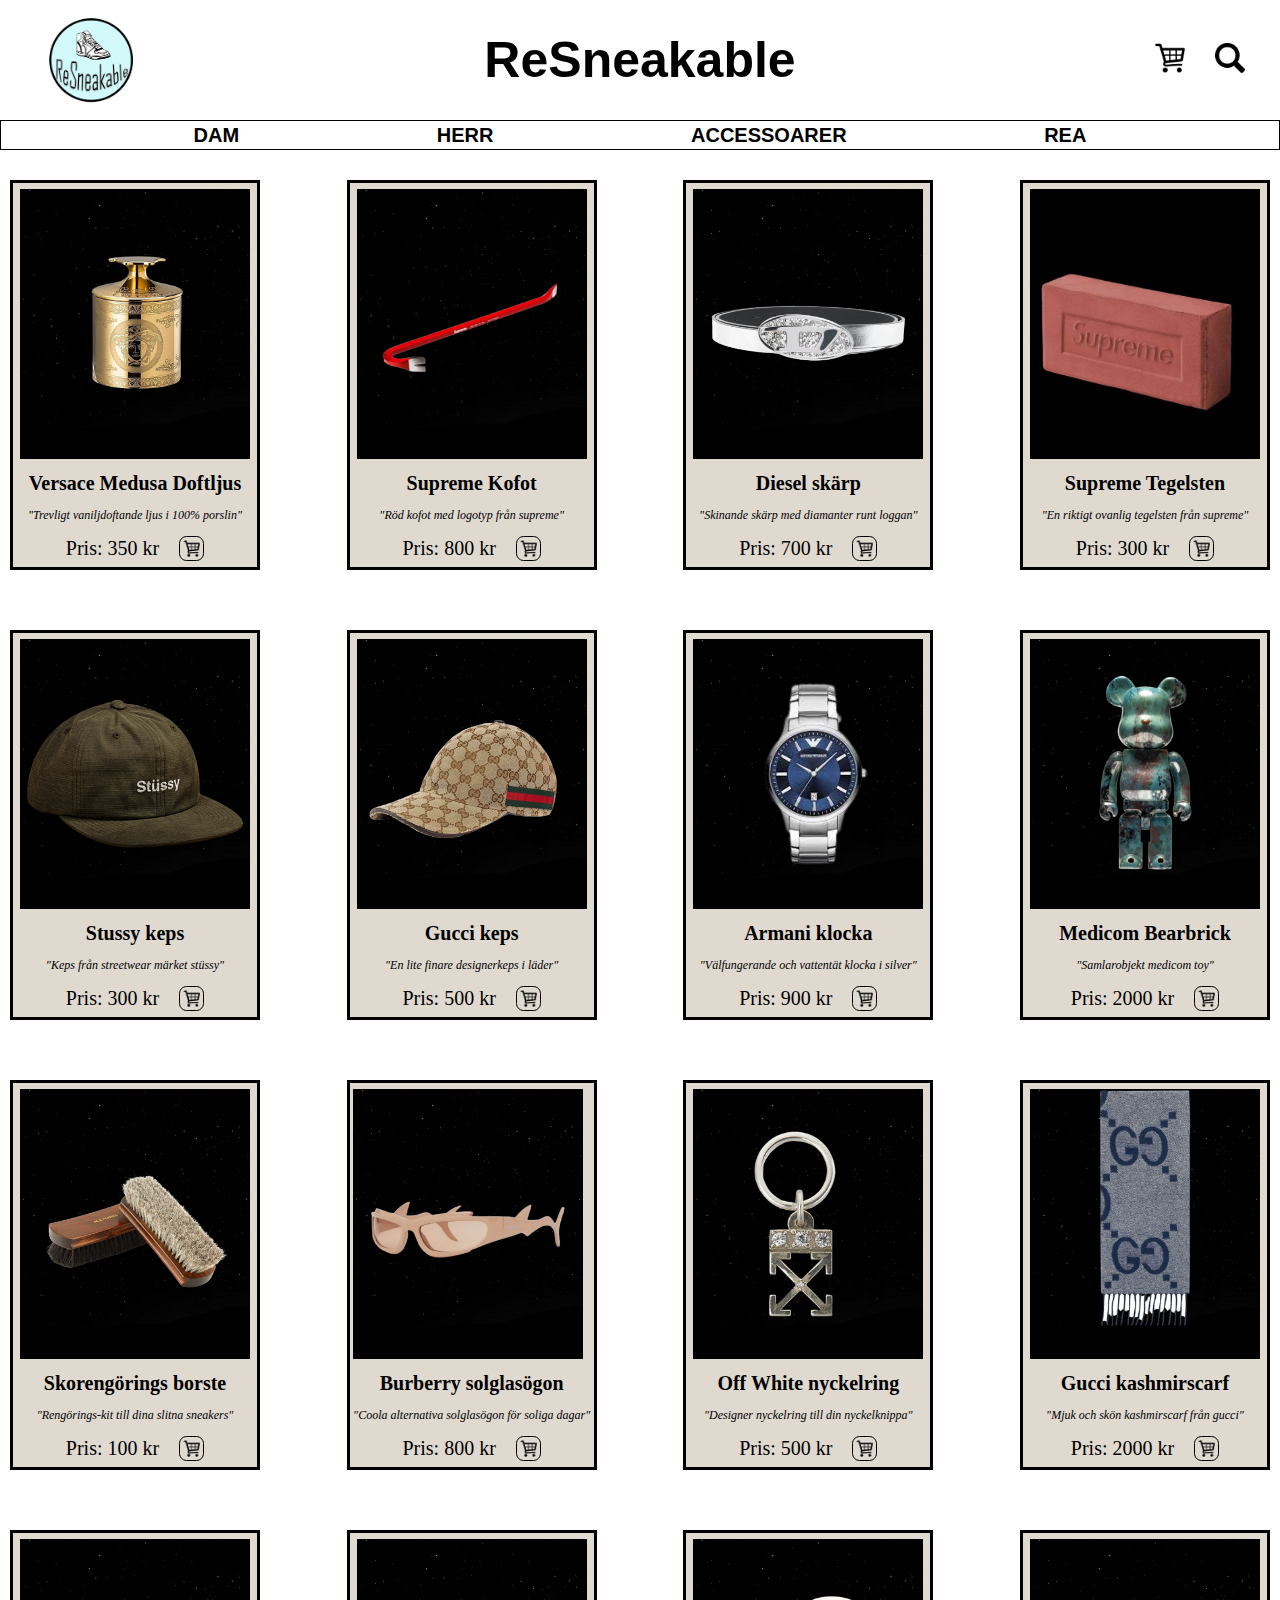
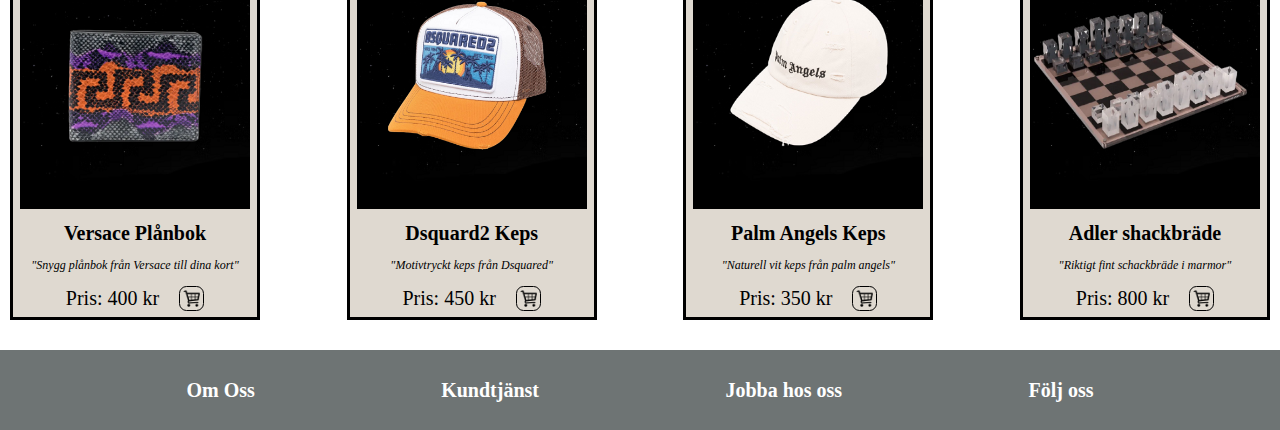
<file: accessoarer.html>
<!DOCTYPE html>
<html lang="en">
<head>
    <meta charset="UTF-8">
    <meta http-equiv="X-UA-Compatible" content="IE=edge">
    <meta name="viewport" content="width=device-width, initial-scale=1.0">
    <title>Accessoarer</title>
    <link rel="stylesheet" href="css/style.css">
</head>
<body>
    <div id="grid_accessorarer">
        <header>
            <img src="img/logga_hemsida.png" alt="loggans_hemsida" id="site_logo">
            <a href="index.html"><h1>ReSneakable</h1></a>
            <section class="shopping_icons">
                <p> <img src="img/varukorg.png" alt="Varukorg"></p>
                <p><img src="img/search_icon.png" alt="Sok_ikon"></p>
            </section>
            
        </header>
        
        <nav id="Kategorier">
            <h2>DAM</h2>
            <h2>HERR</h2>
            <a href="accessoarer.html"><h2>ACCESSOARER</h2></a>
            <h2>REA</h2>
        </nav>

        <section id="Nyheter">
            <article class="Nyheter_bild">
                <img src="img/versacemedusacandle.png" alt="doftljus_accessoar_produkt"><h3>Versace Medusa Doftljus</h3>
                <p class="pris_beskrivning"><em>"Trevligt vaniljdoftande ljus i 100% porslin"</em></p>
                    <article class="varukorg_produkter">
                        <p class="pris">Pris: 350 kr</p>
                        <img src="img/varukorg.png" alt="varukorg_produkter">
                    </article>
            </article>
            <article class="Nyheter_bild">
                <img src="img/supremecrowbar.png" alt="kofot_accessoar_produkt"><h3>Supreme Kofot</h3>
                <p class="pris_beskrivning"><em>"Röd kofot med logotyp från supreme"</em></p>
                <article class="varukorg_produkter">
                    <p class="pris">Pris: 800 kr</p>
                    <img src="img/varukorg.png" alt="varukorg_produkter">
                </article>
            </article>
            <article class="Nyheter_bild">
                <img src="img/dieselbelt.png" alt="skärp_accessoar_produkt"><h3>Diesel skärp</h3>
                <p class="pris_beskrivning"><em>"Skinande skärp med diamanter runt loggan"</em></p>
                <article class="varukorg_produkter">
                    <p class="pris">Pris: 700 kr</p>
                    <img src="img/varukorg.png" alt="varukorg_produkter">
                </article>
            </article>
            <article class="Nyheter_bild">
                <img src="img/supremebrick.jpg" alt="telgelsten_accessoar_produkt"><h3>Supreme Tegelsten</h3>
                <p class="pris_beskrivning"><em>"En riktigt ovanlig tegelsten från supreme"</em></p>
                <article class="varukorg_produkter">
                    <p class="pris">Pris: 300 kr</p>
                    <img src="img/varukorg.png" alt="varukorg_produkter">
                </article>
            </article>
            <article class="Nyheter_bild">
                <img src="img/stussycap.png" alt="stussy_skärp_accessoar_produkt"><h3>Stussy keps</h3>
                <p class="pris_beskrivning"><em>"Keps från streetwear märket stüssy"</em></p>
                <article class="varukorg_produkter">
                    <p class="pris">Pris: 300 kr</p>
                    <img src="img/varukorg.png" alt="varukorg_produkter">
                </article>
            </article>
            <article class="Nyheter_bild">
                <img src="img/guccicap.png" alt="gucci_keps_accessoar_produkt"><h3>Gucci keps</h3>
                <p class="pris_beskrivning"><em>"En lite finare designerkeps i läder"</em></p>
                <article class="varukorg_produkter">
                    <p class="pris">Pris: 500 kr</p>
                    <img src="img/varukorg.png" alt="varukorg_produkter">
                </article>
            </article>
            <article class="Nyheter_bild">
                <img src="img/armaniwatch.png" alt="armani_klocka_accessoar_produkt"><h3>Armani klocka</h3>
                <p class="pris_beskrivning"><em>"Välfungerande och vattentät klocka i silver"</em></p>
                <article class="varukorg_produkter">
                    <p class="pris">Pris: 900 kr</p>
                    <img src="img/varukorg.png" alt="varukorg_produkter">
                </article>
            </article>
            <article class="Nyheter_bild">
                <img src="img/medicomtoy.png" alt="medicom_samlarobjekt_accessoar_produkt"><h3>Medicom Bearbrick</h3>
                <p class="pris_beskrivning"><em>"Samlarobjekt medicom toy"</em></p>
                <article class="varukorg_produkter">
                    <p class="pris">Pris: 2000 kr</p>
                    <img src="img/varukorg.png" alt="varukorg_produkter">
                </article>
            </article>
            <article class="Nyheter_bild">
                <img src="img/shoepolishbrush.png" alt="skorengöringsborste_accessoar_produkt"><h3>Skorengörings borste</h3>
                <p class="pris_beskrivning"><em>"Rengörings-kit till dina slitna sneakers"</em></p>
                <article class="varukorg_produkter">
                    <p class="pris">Pris: 100 kr</p>
                    <img src="img/varukorg.png" alt="varukorg_produkter">
                </article>
            </article>
            <article class="Nyheter_bild">
                <img src="img/burberryeyewear.png" alt="burberry_solglasögon_accessoar_produkt"><h3>Burberry solglasögon</h3>
                <p class="pris_beskrivning"><em>"Coola alternativa solglasögon för soliga dagar"</em></p>
                <article class="varukorg_produkter">
                    <p class="pris">Pris: 800 kr</p>
                    <img src="img/varukorg.png" alt="varukorg_produkter">
                </article>
            </article>
            <article class="Nyheter_bild">
                <img src="img/offwhitekeychain.png" alt="off_white_nyckelring_accessoar_produkt"><h3>Off White nyckelring</h3>
                <p class="pris_beskrivning"><em>"Designer nyckelring till din nyckelknippa"</em></p>
                <article class="varukorg_produkter">
                    <p class="pris">Pris: 500 kr</p>
                    <img src="img/varukorg.png" alt="varukorg_produkter">
                </article>
            </article>
            <article class="Nyheter_bild">
                <img src="img/guccikashmirscraf.png" alt="gucci_kashmirscarf__accessoar_produkt"><h3>Gucci kashmirscarf</h3>
                <p class="pris_beskrivning"><em>"Mjuk och skön kashmirscarf från gucci"</em></p>
                <article class="varukorg_produkter">
                    <p class="pris">Pris: 2000 kr</p>
                    <img src="img/varukorg.png" alt="varukorg_produkter">
                </article>
            </article>
            <article class="Nyheter_bild">
                <img src="img/versacewallet.png" alt="versace_plånbok_accessoar_produkt"><h3>Versace Plånbok</h3>
                <p class="pris_beskrivning"><em>"Snygg plånbok från Versace till dina kort"</em></p>
                <article class="varukorg_produkter">
                    <p class="pris">Pris: 400 kr</p>
                    <img src="img/varukorg.png" alt="varukorg_produkter">
                </article>
            </article>
            <article class="Nyheter_bild">
                <img src="img/dsquared2cap.png" alt="dsquard2_keps_accessoar_produkt"><h3>Dsquard2 Keps</h3>
                <p class="pris_beskrivning"><em>"Motivtryckt keps från Dsquared"</em></p>
                <article class="varukorg_produkter">
                    <p class="pris">Pris: 450 kr</p>
                    <img src="img/varukorg.png" alt="varukorg_produkter">
                </article>
            </article>
            <article class="Nyheter_bild">
                <img src="img/palmangelscap.png" alt="palm_angels_keps_accessoar_produkt"><h3>Palm Angels Keps</h3>
                <p class="pris_beskrivning"><em>"Naturell vit keps från palm angels"</em></p>
                <article class="varukorg_produkter">
                    <p class="pris">Pris: 350 kr</p>
                    <img src="img/varukorg.png" alt="varukorg_produkter">
                </article>
            </article>
            <article class="Nyheter_bild">
                <img src="img/jonathanadlerchessboard.png" alt="shackbräde_accessoar_produkt"><h3>Adler shackbräde</h3>
                <p class="pris_beskrivning"><em>"Riktigt fint schackbräde i marmor"</em></p>
                <article class="varukorg_produkter">
                    <p class="pris">Pris: 800 kr</p>
                    <img src="img/varukorg.png" alt="varukorg_produkter">
                </article>
            </article>
        </section>

        <footer>
            <a href="om_oss.html"><h3>Om Oss</h3></a>
            <h3>Kundtjänst</h3>
            <h3>Jobba hos oss</h3>
            <h3>Följ oss</h3>
        </footer>

    </div>

    <script src="js/script.js"></script>

</body>
</html>
</file>
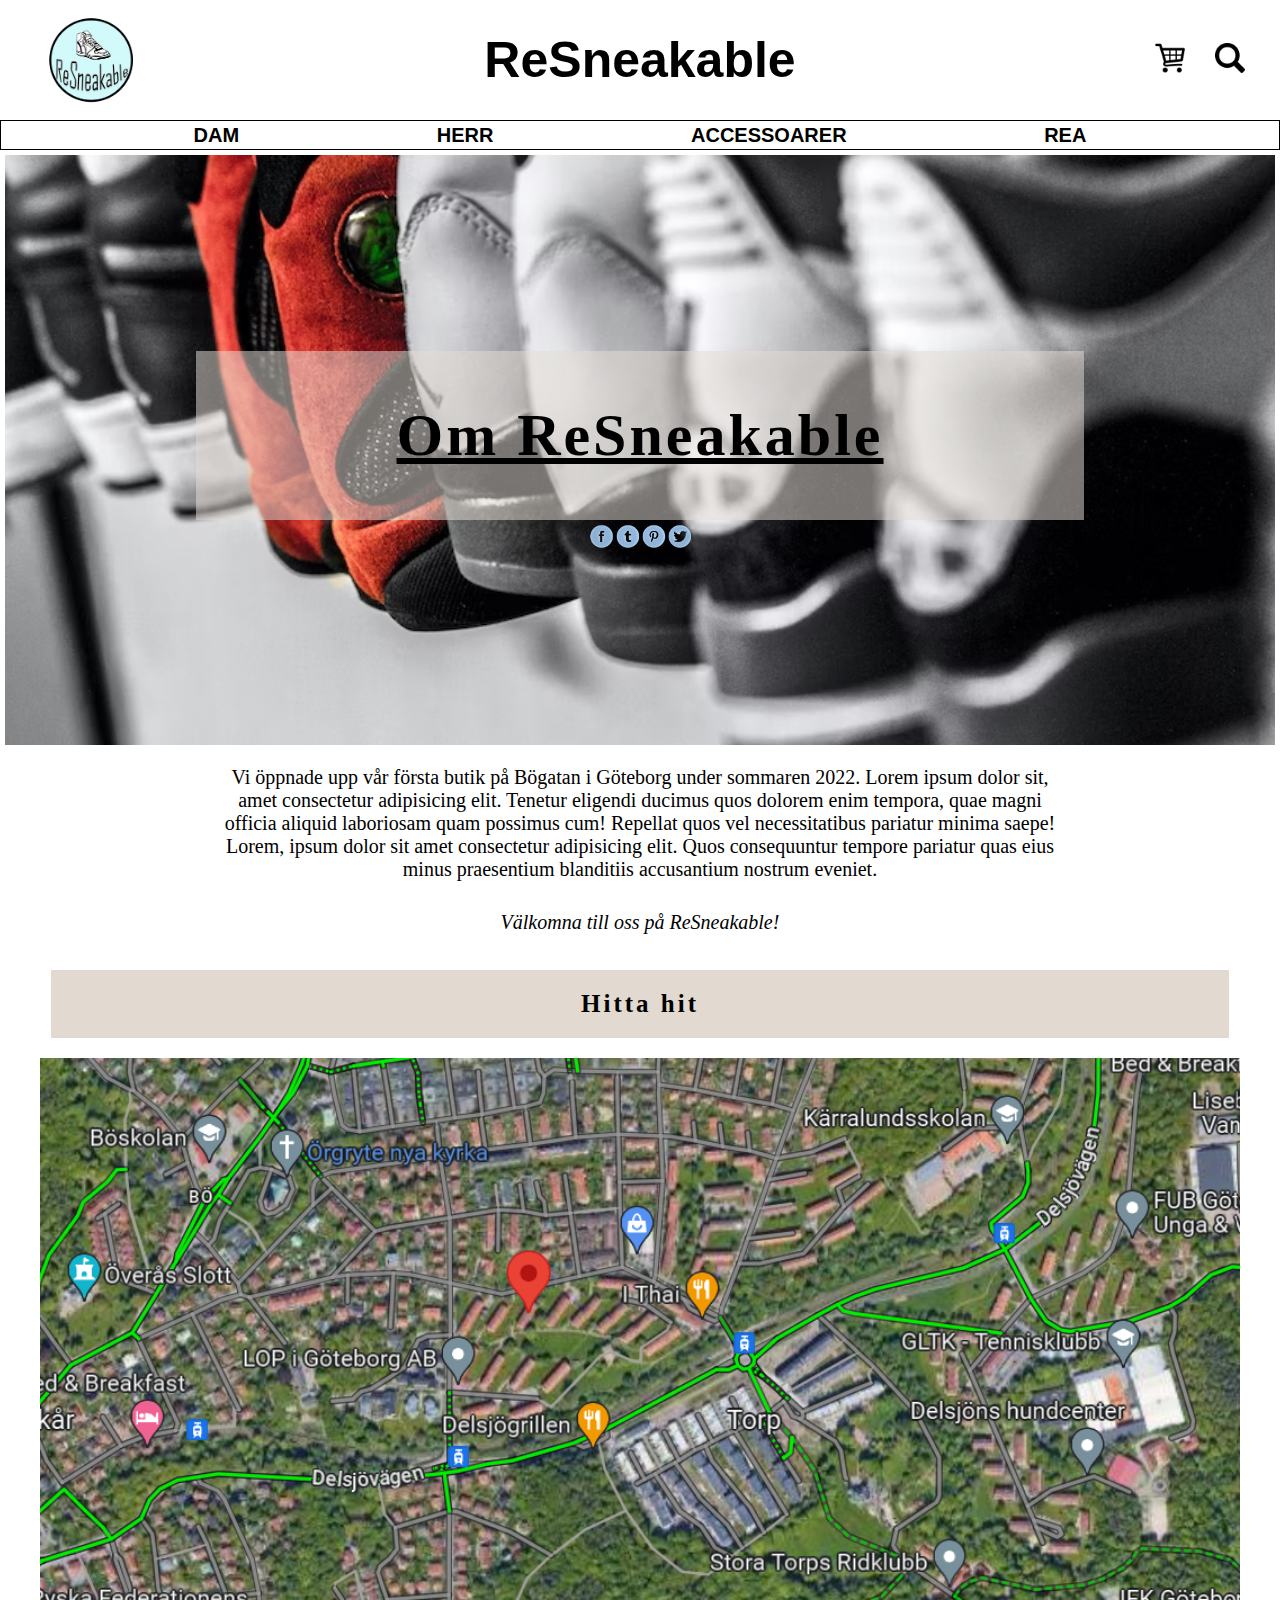
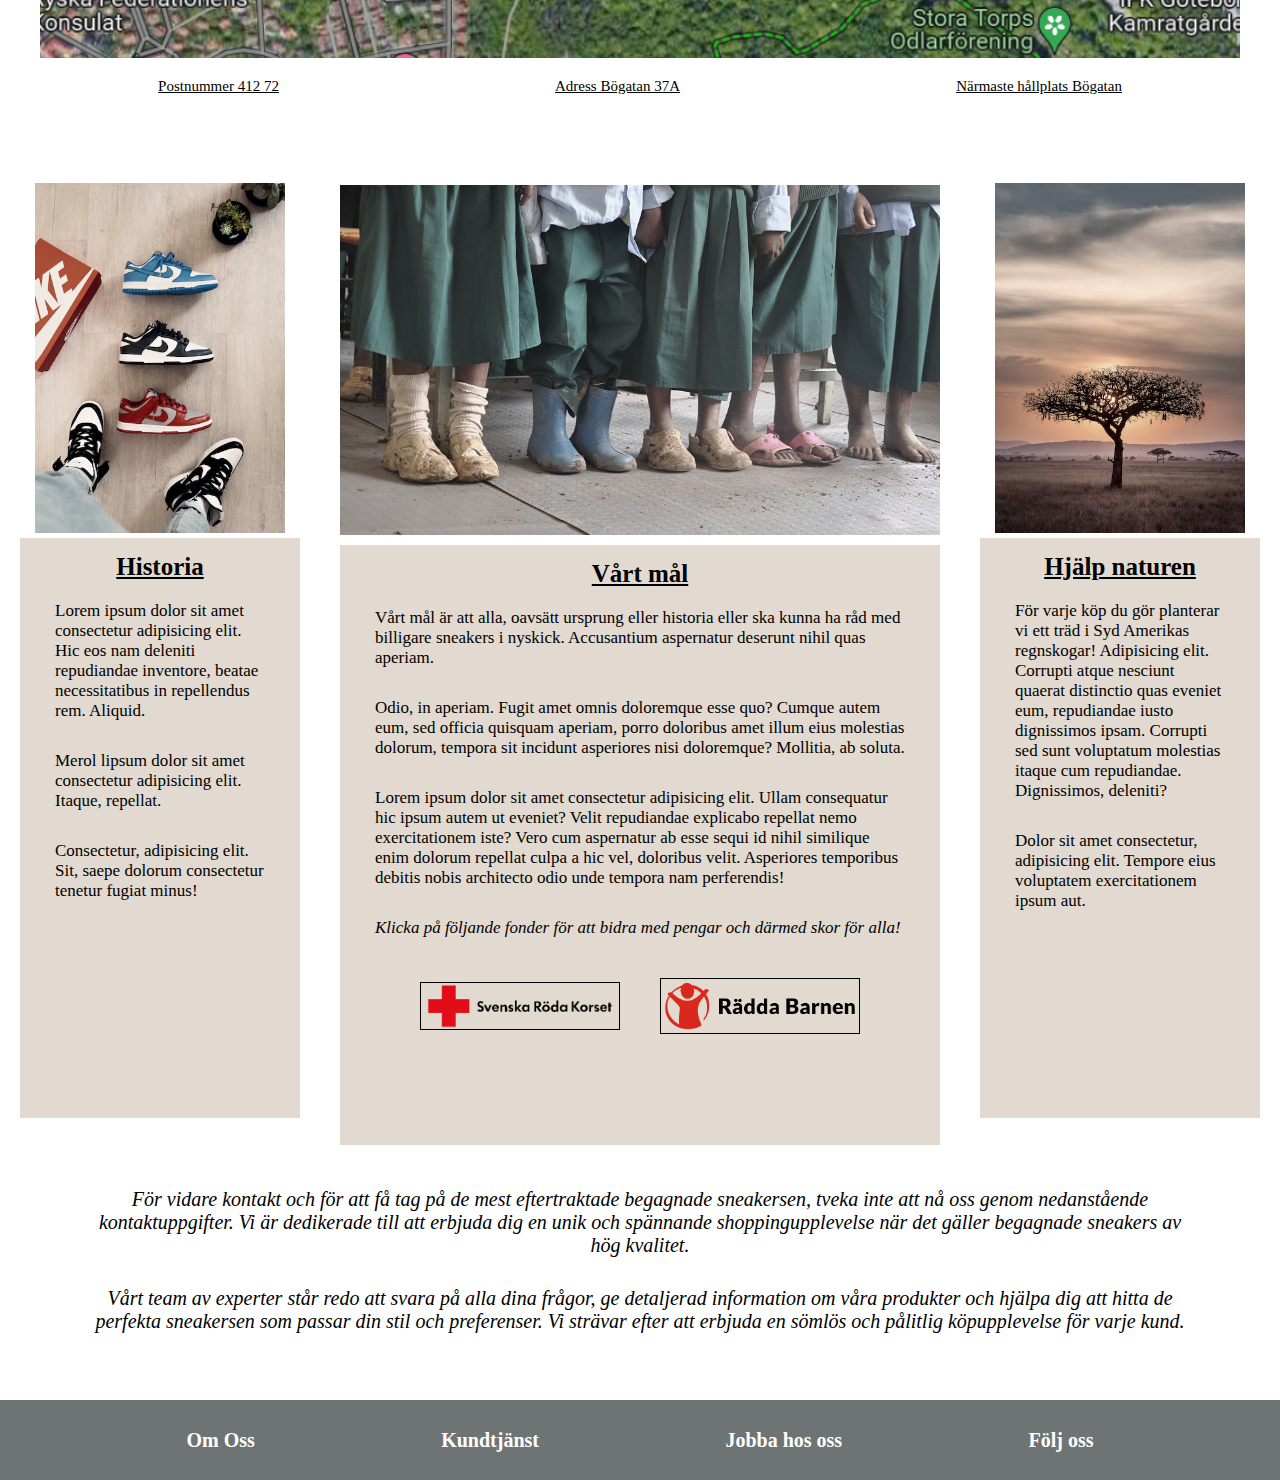
<file: om_oss.html>
<!DOCTYPE html>
<html lang="en">
<head>
    <meta charset="UTF-8">
    <meta http-equiv="X-UA-Compatible" content="IE=edge">
    <meta name="viewport" content="width=device-width, initial-scale=1.0">
    <title>Om Oss</title>
    <link rel="stylesheet" href="css/style.css">
</head>
<body>
    <div id="grid_om_oss">
        
        <header>
            <img src="img/logga_hemsida.png" alt="logga_hemsida" id="site_logo">
            <a href="index.html"><h1>ReSneakable</h1></a>
            <section class="shopping_icons">
                <p> <img src="img/varukorg.png" alt="Varukorgen"></p>
                <p><img src="img/search_icon.png" alt="Sok"></p>
            </section>
            
        </header>
        
        <nav id="Kategorier">
            <h2>DAM</h2>
            <h2>HERR</h2>
            <a href="accessoarer.html"><h2>ACCESSOARER</h2></a>
            <h2>REA</h2>
        </nav>

        <section id="om_oss_skor"> 
            <h4>Om ReSneakable</h4>
            <img src="img/logos.png" id="social_media_logo" alt="sociala_medier_logga">
        </section>

        <section class="om_oss_information">
            <p>Vi öppnade upp vår första butik på Bögatan i Göteborg under sommaren 2022. Lorem ipsum dolor sit, amet consectetur adipisicing elit. Tenetur eligendi ducimus quos dolorem enim tempora, quae magni officia aliquid laboriosam quam possimus cum! Repellat quos vel necessitatibus pariatur minima saepe! Lorem, ipsum dolor sit amet consectetur adipisicing elit. Quos consequuntur tempore pariatur quas eius minus praesentium blanditiis accusantium nostrum eveniet.</p>
            <p><em>Välkomna till oss på ReSneakable!</em></p>
        </section>


        <section class="om_oss_section" id="om_oss_vart_mal">
            <img class="om_oss_img2" src="img/no_shoes.jpg" alt="söndriga_skor">
            <article class="om_oss_text2" id="vart_mal_text">
                <h5 class="om_oss_rubriker">Vårt mål</h5>
                <p>Vårt mål är att alla, oavsätt ursprung eller historia eller ska kunna ha råd med billigare sneakers i nyskick. Accusantium aspernatur deserunt nihil quas aperiam.</p>
                <p>Odio, in aperiam. Fugit amet omnis doloremque esse quo? Cumque autem eum, sed officia quisquam aperiam, porro doloribus amet illum eius molestias dolorum, tempora sit incidunt asperiores nisi doloremque? Mollitia, ab soluta.</p>
                <p>Lorem ipsum dolor sit amet consectetur adipisicing elit. Ullam consequatur hic ipsum autem ut eveniet? Velit repudiandae explicabo repellat nemo exercitationem iste? Vero cum aspernatur ab esse sequi id nihil similique enim dolorum repellat culpa a hic vel, doloribus velit. Asperiores temporibus debitis nobis architecto odio unde tempora nam perferendis!</p>
                <p><em>Klicka på följande fonder för att bidra med pengar och därmed skor för alla!</em></p>
                <article id="funds">
                    <img id="red_cross" src="img/red_cross.png" alt="röda_korset_logga">
                    <img id="red_cross" src="img/radda_barn.png" alt="rädda_barnen">
                </article>
            </article>
        </section>
        <section class="om_oss_section" id="om_oss_historia">
            <img class="om_oss_img" src="img/sneakers_circle.jpg" alt="nya_dunklow_skor">
            <article class="om_oss_text" id="historia_text">
                <h5 class="om_oss_rubriker">Historia</h5>
                <p>Lorem ipsum dolor sit amet consectetur adipisicing elit. Hic eos nam deleniti repudiandae inventore, beatae necessitatibus in repellendus rem. Aliquid.</p>
                <p>Merol lipsum dolor sit amet consectetur adipisicing elit. Itaque, repellat.</p>
                <p>Consectetur, adipisicing elit. Sit, saepe dolorum consectetur tenetur fugiat minus!</p>
            </article>
        </section>
        <section class="om_oss_section" id="om_oss_trad">
            <img class="om_oss_img" src="img/rainforest_tree.jpg" alt="träd_i_regnskogen">
            <article class="om_oss_text" id="trad_text">
                <h5 class="om_oss_rubriker">Hjälp naturen</h5>
                <p>För varje köp du gör planterar vi ett träd i Syd Amerikas regnskogar! Adipisicing elit. Corrupti atque nesciunt quaerat distinctio quas eveniet eum, repudiandae iusto dignissimos ipsam. Corrupti sed sunt voluptatum molestias itaque cum repudiandae. Dignissimos, deleniti?</p>
                <p>Dolor sit amet consectetur, adipisicing elit. Tempore eius voluptatem exercitationem ipsum aut.</p>
            </article>
        </section>

        <section id="hitta">
            <article id="hitta_hit"><h3>Hitta hit</h3></article>
            <article id="hitta_hit_bild"></article>
            <ul id="adresser">
                <li>Postnummer 412 72</li>
                <li>Adress Bögatan 37A</li>
                <li>Närmaste hållplats Bögatan</li>
            </ul>
        </section>

        <section class="om_oss_information2">
            <p><em> För vidare kontakt och för att få tag på de mest eftertraktade begagnade sneakersen, tveka inte att nå oss genom nedanstående kontaktuppgifter. Vi är dedikerade till att erbjuda dig en unik och spännande shoppingupplevelse när det gäller begagnade sneakers av hög kvalitet.</em></p>
            <p><em>Vårt team av experter står redo att svara på alla dina frågor, ge detaljerad information om våra produkter och hjälpa dig att hitta de perfekta sneakersen som passar din stil och preferenser. Vi strävar efter att erbjuda en sömlös och pålitlig köpupplevelse för varje kund.</em></p>
        </section>

        <footer>
            <a href="om_oss.html"><h3>Om Oss</h3></a>
            <h3>Kundtjänst</h3>
            <h3>Jobba hos oss</h3>
            <h3>Följ oss</h3>
        </footer>

    </div>

    <script src="js/script.js"></script>
    
</body>
</html>
</file>
<file: css/style.css>
* {
    margin: 0;
    padding: 0;
    box-sizing: border-box;
    text-decoration: none;
}

body {
    height: 100vh;
    width: auto;
}

#grid_wrapper {
    display: grid;
    grid-template-columns: 1fr 1fr 1fr 1fr 1fr;
    grid-template-rows: 90px 30px 450px 1200px 80px;
    grid-template-areas: 
    "he he he he he"
    "na na na na na"
    "se se se se se"
    "ar ar ar ar ar"
    "fo fo fo fo fo"
    ;
}

#grid_accessorarer {
    display: grid;
    grid-template-columns: 1fr 1fr 1fr 1fr 1fr;
    grid-template-rows: 90px 30px 2300px 80px;
    grid-template-areas: 
    "he he he he he"
    "na na na na na"
    "ar ar ar ar ar"
    "fo fo fo fo fo"
    ;
}

#grid_shop {
    display: grid;
    grid-template-columns: 1fr 1fr 1fr 1fr 1fr;
    grid-template-rows: 90px 30px 390px 390px 80px;
    grid-template-areas: 
    "he he he he he"
    "na na na na na"
    "pt pt pt pt pt"
    "ap ap ap ap ap"
    "fo fo fo fo fo"
    ;
}

#grid_om_oss {
    display: grid;
    grid-template-columns: 1fr 1fr 1fr 1fr;
    grid-template-rows: 120px 30px 500px 400px 540px 1100px 1100px 1100px 400px 80px;
    grid-template-areas: 
    "he he he he"
    "na na na na"
    "oos oos oos oos"
    "ooi ooi ooi ooi"
    "hh hh hh hh"
    "ma ma ma ma"
    "hi hi hi hi"
    "tr tr tr tr"
    "ooi2 ooi2 ooi2 ooi2"
    "fo fo fo fo"
    ;
}

.om_oss_information {
    grid-area: ooi;
    display: flex;
    justify-content: center;
    align-items: center;
    padding: 20px;
    padding-top: 0;
    padding-bottom: 0;
    text-align: center;
    flex-direction: column;
}

.om_oss_information2 {
    grid-area: ooi2;
    display: flex;
    justify-content: center;
    align-items: center;
    padding: 30px;
    padding-top: 0px;
    padding-bottom: 0;
    text-align: center;
    flex-direction: column;
}

.om_oss_information2 p{
    margin: 5px;
}

.om_oss_information p {
    margin: 5px;
}

#om_oss_skor {
    grid-area: oos;
    display: flex;
    align-items: center;
    justify-content: center;
    flex-direction: column;
    height: 600px;
    width: 100%;
    background-size: cover;
    background-position: center;
    border: 5px solid white;
    background-image: url("/img/om_oss_skor.avif");
}

#om_oss_skor h4 {
    color: rgb(0, 0, 0);
    padding: 20px;
    padding-left: 80px;
    padding-right: 80px;
    text-decoration: underline;
    letter-spacing: 1px;
    background-color: rgba(227, 221, 213, 0.527);
}

#om_oss_skor p {
    display: none;
}

#om_oss_skor button {
    margin: 10px;
    background-color: rgba(227, 221, 213, 0.697);
    border-radius: 15%;
    padding: 3px;
    color: black;
}

#social_media_logo {
    height: 30px;
}

#hitta {
    grid-area: hh;
    margin: 10px;
    border: 2px solid black;
    margin-top: 0;
}

#hitta_hit {
    display: flex;
    align-items: center;
    justify-content: center;
}

#hitta_hit h3 {
    color: black;
    background-color: rgba(218, 208, 196, 0.795);
    padding: 20px;
    margin-top: 20px;
    padding-left: 100px;
    padding-right: 100px;
    text-decoration: none;
    font-family: 'Lucida Sans Regular';
    font-size: 20px;
    letter-spacing: 3px;
}

#hitta_hit_bild {
    display: flex;
    align-items: right;
    justify-content: right;
    height: 300px;
    margin: 20px;
    width: auto;
    background-size: cover;
    background-position: center;
    height: fr;
    width: auto;
    background-image: url(/img/hitta_hit_bild.png);
}

#adresser {
    list-style-type: none;
    display: flex;
    flex-direction: column;
    align-items: center;
    justify-content: center;
    font-family: 'Lucida Sans Regular';
    text-decoration: underline;
    font-size: 16px;
    padding: 0px;
    margin: 0px;
}

#adresser li {
    margin-bottom: 5px;
}


.om_oss_text {
    margin: 30px;
    margin-top: 10px;
    margin-bottom: 30px;
    background-color: rgba(218, 208, 196, 0.795);
    height: 550px;
}

.om_oss_text2 {
    margin: 30px;
    margin-top: 10px;
    margin-bottom: 30px;
    background-color: rgba(218, 208, 196, 0.795);
    height: 850px;
}

.om_oss_section {
    flex-direction: column;
    padding-top: 25px;
    display: flex;
    justify-content: center;
    align-items: center;
    margin: 0px;
}

.om_oss_section h5 {
    text-align: center;
    font-size: 25px;
    padding-top: 15px;
    padding-bottom: 10px;
    text-decoration: underline;
}

.om_oss_section p {
    font-size: 17px;
    padding-left: 35px;
    padding-right: 35px;
    padding-bottom: 20px;
    padding-top: 10px;
    font-family: 'Lucida Sans Regular'
}

#om_oss_innebord {
    grid-area: in;
}

#om_oss_vart_mal {
    grid-area: ma;
}

#vart_mal_text {
    width: 400px;
}

#om_oss_historia {
    grid-area: hi;
}

#om_oss_trad {
    grid-area: tr;
}

.om_oss_img {
    margin: 0px;
    width: 350px;
    height: 450px;
    object-fit: cover;
    display: flex;
    justify-content: center;
    align-items: center;
    filter: grayscale(40%);
}

.om_oss_img2 {
    margin: 0px;
    width: 400px;
    height: 350px;
    object-fit: cover;
    display: flex;
    justify-content: center;
    align-items: center;
    filter: grayscale(40%);
}

#air_force_1_picture_and_text {
    grid-area: pt;
    background-color: rgba(218, 208, 196, 0.795);
    margin: 5px;
    margin-bottom: 0;
}

#air_force_1_title {
    display: flex;
    align-items: center;
    justify-content: center;
    height: 250px;
    padding: 18px;
    flex-direction: column;
}

#air_force_1_title h4 {
    padding-bottom: 10px;
    text-decoration: underline;
}

#air_force_1_title p {
    padding-top: 10px;
}


#air_force_1_price {
    grid-area: ap;
    background-color: rgba(218, 208, 196, 0.795);
    margin: 5px;
    margin-top: 0;
}

#air_force_1_size {
    display: flex;
    flex-direction: row;
    align-items: center;
    justify-content: center;
}

#air_force_1_size img {
    height: 10px;
    width: auto;
    margin-left: 10px;
}

#air_force_1_size h2 {
    border: 2px solid black;
    padding: 10px;
    margin-right: 30px;
}

#air_force_1_picture {
    display: flex;
    flex-direction: column;
    align-items: center;
    justify-content: center;

}

#air_force_1_picture img {
    padding: 40px;
    height: 400px;
    width: 400px;
    object-fit: cover;
}

.link_list_visible {
    transform: translateY(1205px);
}

#link_list a {
    text-decoration: none;
    color: black;
    font-weight: bold;
    font-family: 'Lucida Sans Regular';
    font-size: 0.7rem;
    text-transform: uppercase;
}

#link_list {
    height: 80px;
    width: 95px;
    position: absolute;
    top: -400px;
    right: 92px;
    background-color: rgba(42, 50, 50, 0.211);
    display: flex;
    flex-direction: column;
    align-items: center;
    justify-content: space-around;
    list-style: none;
    overflow: scroll;
    overflow-x: hidden;

}

#link_list li {
    margin: 5px;
}

#link_list li:hover {
    text-decoration: underline;
}

.arrow_down #arrow {
    transform: rotate(-180deg);
   }

header {
    grid-area: he;
    display: flex;
    justify-content: center;
    align-items: center;
}

#site_logo {
    height: 50px;
    width: auto;
    margin: 0;
    position: absolute;
    left: 0;
}

.shopping_icons {
    position: absolute;
    right: 20px;
    display: flex;
    
}

.shopping_icons img {
    height: 15px;
    width: auto;
    margin: 5px;
}

.shopping_icons img:hover {
    border: 3px solid skyblue;
    border-radius: 5px;
    padding: 5px;

}

#Kategorier {
    grid-area: na;
    display: flex;
    justify-content: space-evenly;
    align-items: center;
    border: 1px solid black;
}

.Homepage {
    grid-area: se;
    display: flex;
    background-color: rgba(218, 208, 196, 0.795);
}

#homepage_pictures {
    display: grid;
    justify-content: right;
}

.homepage_picture_text {
    position: absolute;
    text-align: center;
    bottom: 330px;
    font-size: 30px;
    padding: 10px;
    font-family: 'Lucida Sans Regular', 'Lucida Grande', 'Lucida Sans Unicode', Geneva, Verdana, sans-serif;
    color: rgb(255, 255, 255);
    font-weight: 700;
    background-color: rgba(54, 50, 50, 0.741);
}


.homepage_picture_text:hover {
    color: skyblue;
    text-decoration: underline;
}


#homepage_pictures img {
    height: 100%;
    width: 415px;
    object-fit: cover;
}

#homepage_nyheter {
    overflow: hidden;
}

#homepage_p {
    font-family: 'Lucida Sans Regular';
    font-size: 20px;
}

#Nyheter {
    grid-area: ar;
    display: flex;
    justify-content: space-between;
    align-items: center;
    flex-wrap: wrap;
}

footer {
    grid-area: fo;
    display: flex;
    flex-direction: row;
    justify-content: space-evenly;
    align-items: center;
    background-color: rgba(42, 50, 50, 0.677);
}

h1 {
    font-family: 'Lucida Grande', 'Lucida Sans Unicode', Geneva, Verdana, sans-serif;
    font-size: 30px;
    color: black;
}


h2 {
    font-size: 10px;
    font-family: 'Lucida Grande', 'Lucida Sans', Arial, sans-serif;
    margin: 5px;
    color: black;
}

h3 {
    font-size: 15px;
    font-family: 'Lucida Grande';
    color: white;
}

h3:hover {
    color: skyblue;
    text-decoration: underline;
}

.Nyheter_bild h3 {
    color: black;
}


h4 {
    font-size: 25px;
}

p {
    font-size: 14px;
}

.Nyheter_bild {
    margin: 10px;
    height: 250px;
    width: 170px;
    border: 2px solid black;
    display: grid;
    justify-content: center;
    align-items: center;
    background-color: rgb(223, 217, 208);
}

#Nyheter img {
    height: 150px;
    width: 150px;
    object-fit: cover;
}

.Nyheter_bild h3 {
    display: grid;
    align-items: center;
    justify-content: center;
    margin: 0;
}

#pris_i_kr {
    text-decoration: underline;
}

.pris {
    position: relative;
}

.pris_beskrivning {
    font-size: 9px;
    align-items: center;
    justify-content: center;
    display: flex;
    margin: 0;
}

#Nyheter .Nyheter_bild .varukorg_produkter {
    display: flex;
    align-items: center;
    justify-content: center;
}

#Nyheter .Nyheter_bild .varukorg_produkter img{
    height: 25px;
    margin-left: 20px;
    width: auto;
    border: 1px solid black;
    padding: 3px;
    border-radius: 30%;
}

#Nyheter .Nyheter_bild .varukorg_produkter img:hover{
    border: 3px solid skyblue;
    border-radius: 5px;
    padding: 5px;
}

#red_cross {
    display: flex;
    width: 200px;
    border: 1px solid black;
    flex-direction: row;
    margin: 20px;
}

#funds {
    display: flex;
    justify-content: center;
    align-items: center;
    width: 400px;
    flex-direction: column;
}

@media  screen and (min-width: 700px) {
    #grid_wrapper {
        display: grid;
        grid-template-columns: 1fr 1fr 1fr 1fr 1fr;
        grid-template-rows: 120px 40px 500px 1000px 80px;
        grid-template-areas: 
        "he he he he he"
        "na na na na na"
        "se se se se se"
        "ar ar ar ar ar"
        "fo fo fo fo fo"
        ;
    }

    #grid_accessorarer {
        display: grid;
        grid-template-columns: 1fr 1fr 1fr 1fr 1fr;
        grid-template-rows: 120px 30px 1800px 80px;
        grid-template-areas: 
        "he he he he he"
        "na na na na na"
        "ar ar ar ar ar"
        "fo fo fo fo fo"
        ;
    }

    #grid_shop {
        display: grid;
        grid-template-columns: 1fr 1fr 1fr 1fr 1fr;
        grid-template-rows: 120px 30px 360px 360px 80px;
        grid-template-areas: 
        "he he he he he"
        "na na na na na"
        "pt pt pt ap ap"
        "pt pt pt ap ap"
        "fo fo fo fo fo"
        ;
    }

    #grid_om_oss {
        display: grid;
        grid-template-columns: 1fr 1fr 1fr 1fr;
        grid-template-rows: 120px 30px 600px 200px 750px 1100px 200px 80px;
        grid-template-areas: 
        "he he he he"
        "na na na na"
        "oos oos oos oos"
        "ooi ooi ooi ooi"
        "hh hh hh hh"
        "hi ma ma tr"
        "ooi2 ooi2 ooi2 ooi2"
        "fo fo fo fo"
        ;
    }

    .om_oss_information {
        grid-area: ooi;
        display: flex;
        justify-content: center;
        align-items: center;
        padding: 200px;
        padding-top: 0;
        padding-bottom: 0;
        text-align: center;
        flex-direction: column;
    }

    .om_oss_information2 {
        grid-area: ooi2;
        display: flex;
        justify-content: center;
        align-items: center;
        padding: 80px;
        padding-top:0px;
        text-align: center;
        flex-direction: column;
    }

    #funds {
        display: flex;
        justify-content: center;
        align-items: center;
        width: 600px;
        flex-direction: row;
    }

    #vart_mal_text {
        width: auto;
    }

    .om_oss_img2 {
        margin: 0px;
        margin-top: 60px;
        width: 600px;
        height: 350px;
        object-fit: cover;
        display: flex;
        justify-content: center;
        align-items: center;
        filter: grayscale(40%);
    }

    .om_oss_information2 img {
        width: 100px;
    }

    .om_oss_information2 p{
        margin: 15px;
    }

    .om_oss_information p {
        margin: 15px;
    }

    .om_oss_text2 {
        margin: 30px;
        margin-top: 10px;
        margin-bottom: 30px;
        background-color: rgba(218, 208, 196, 0.795);
        height: 600px;
    }

    #om_oss_skor {
        grid-area: oos;
        display: flex;
        flex-direction: column;
        align-items: center;
        justify-content: center;
        height: 1fr;
        width: 100%;
        background-size: cover;
        background-position: center;
        border: 5px solid white;
        background-image: url("/img/om_oss_skor.avif");
    }

    #om_oss_skor h4 {
        color: rgb(0, 0, 0);
        padding: 50px;
        padding-left: 200px;
        padding-right: 200px;
        text-decoration: underline;
        letter-spacing: 3px;
        background-color: rgba(227, 221, 213, 0.527);
    }

    #om_oss_skor p {
        display:block;
        color: rgb(0, 0, 0);
        padding: 20px;
        padding-left: 130px;
        padding-right: 130px;
        margin-left: 183px;
        margin-right: 183px;
        background-color: rgba(227, 221, 213, 0.527);
    }

    #om_oss_skor button {
        margin: 10px;
        background-color: rgba(227, 221, 213, 0.697);
        border-radius: 15%;
        padding: 3px;
    }

    #om_oss_skor button:hover {
        background-color: lightblue;
    }

    #social_media_logo {
        height: 30px;
    }

    #hitta {
        grid-area: hh;
        margin: 20px;
        margin-top: 0;
        border: none;
    }

    #hitta_hit {
        display: flex;
        align-items: center;
        justify-content: center;
    }

    #hitta_hit h3 {
        color: black;
        background-color: rgba(218, 208, 196, 0.795);
        padding: 20px;
        margin-top: 20px;
        padding-left: 530px;
        padding-right: 530px;
        font-family: 'Times New Roman', Times, serif;
        text-decoration: none;
        font-size: 25px;
        letter-spacing: 3px;
    }

    #hitta_hit_bild {
        display: flex;
        align-items: right;
        justify-content: right;
        height: 600px;
        margin: 20px;
        width: auto;
        background-size: cover;
        background-position: center;
        height: fr;
        width: auto;
        background-image: url(/img/hitta_hit_bild.png);
    }

    #adresser {
        list-style-type: none;
        display: flex;
        flex-direction: row;
        align-items: flex-end;
        justify-content: space-around;
        font-family: 'Lucida Sans Regular';
        text-decoration: underline;
        font-size: 15px;
        padding: 0px;
        margin: 0px;
    }

    
    #adresser li {
        margin-bottom: 5px;
    }

    .om_oss_text {
        margin: 20px;
        margin-top: 5px;
        margin-bottom: 0;
        background-color: rgba(218, 208, 196, 0.795);
        height: 580px;
    }

    .om_oss_section {
        flex-direction: column;
        padding-top: 0px;
        display: flex;
        justify-content: center;
        align-items: center;
        border: none;
        margin: 0;
    }

    .om_oss_img {
        margin: 0px;
        width: 250px;
        height: 350px;
        object-fit: cover;
        display: flex;
        justify-content: center;
        align-items: center;
        filter: grayscale(40%);
    }
    

    .homepage_picture_text {
        position: inherit;
        overflow: hidden;
        padding: 0;
    }

    #air_force_1_picture img {
        padding: 40px;
        height: 680px;
        width: 720px;
        object-fit: cover;
    }

    #air_force_1_picture_and_text {
        grid-area: pt;
        background-color: rgba(218, 208, 196, 0.795);
        margin: 10px;
        margin-right: 0px;
    }

    #air_force_1_size {
        display: flex;
        flex-direction: row;
        align-items: center;
        justify-content: center;
        padding-top: 100px;
    }
    
    #air_force_1_size img {
        height: 15px;
        width: auto;
        margin-left: 5px;
    }

    #air_force_1_picture_and_text {
        grid-area: pt;
    }

    #air_force_1_price {
        grid-area: ap;
        background-color: rgba(218, 208, 196, 0.795);
        margin: 10px;
        margin-left: 0;
    }


    #Kategorier {
        border: 1.5px solid black;
        display: flex;
        justify-content: space-evenly;
        align-items: center;
        border: 1px solid black;
    }

    .Nyheter_bild {
        margin-left: 10px;
        margin-right: 10px;
        height: 390px;
        width: 250px;
        border: 3px solid black;
    }

    #air_force_1_title {
        display: flex;
        align-items: center;
        justify-content: center;
        height: 300px;
        padding: 20px;
        margin-top: 150px;
        flex-direction: column;
    }

    #air_force_1_title p {
        font-family: 'Lucida Sans Regular';
    }

    #air_force_1_picture_and_text {
        grid-area: pt;
        background-color: rgba(218, 208, 196, 0.795);
        margin: 10px;
        margin-right: 0px;
    }

    #Nyheter img {
        height: 270px;
        width: 230px;
    }

    #homepage_nyheter {
        display: grid;
        justify-content: center;
        align-items: center;
        padding: 50px;
    }

    h1 {
        font-size: 50px;
    }

    h2 {
        font-size: 20px;
        margin: 5px;
    }
    
    h4 {
        font-size: 60px;
    }
    
    p {
        font-size: 20px;
    }

    h3 {
        font-size: 20px;
    }

    h2:hover {
        color: skyblue;
        text-decoration: underline;
    }

    #homepage_pictures img {
        height: 500px;
        width: 700px;
    }
    
    #homepage_nyheter {
        padding: 25px;
    }

    .shopping_icons img {
        height: 30px;
        width: auto;
        margin: 15px;
    }

    #site_logo {
        height: 110px;
        width: auto;
        margin: 0;
        position: absolute;
        left: 0;
    }

    .Homepage p {
        font-size: 23px;
    }

    .link_list_visible {
        transform: translateY(1163px);
    }
    
    #link_list a {
        text-decoration: none;
        color: black;
        font-weight: bold;
        font-family: 'Lucida Sans Regular';
        font-size: 1rem;
        text-transform: uppercase;
    }
    
    #link_list {
        height: 90px;
        width: 140px;
        position: absolute;
        top: -400px;
        right: 60px;
        background-color: rgba(42, 50, 50, 0.211);
        display: flex;
        flex-direction: column;
        align-items: center;
        justify-content: space-around;
        list-style: none;
        overflow: scroll;
        overflow-x: hidden;
    }

    #link_list li {
        margin: 5px;
        padding-top: 10px;
    }

    .pris_beskrivning {
        font-size: 12px;
        align-items: center;
        justify-content: center;
        display: flex;
        margin: 0;
    }
}
</file>
